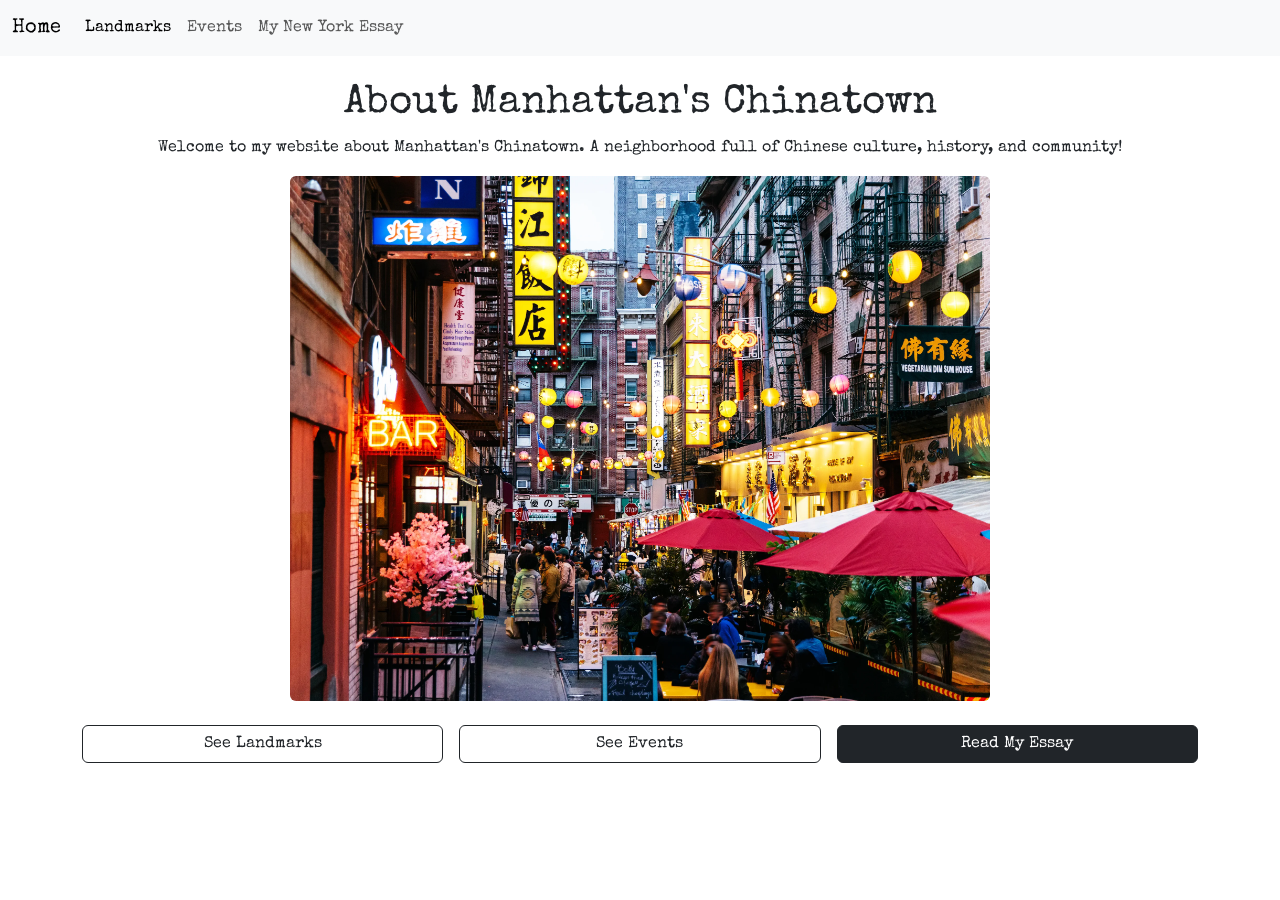
<file: homepage/index.html>
<!DOCTYPE html>

<html lang="en">
    <head>
       <link href="https://cdn.jsdelivr.net/npm/bootstrap@5.2.3/dist/css/bootstrap.min.css" rel="stylesheet" integrity="sha384-rbsA2VBKQhggwzxH7pPCaAqO46MgnOM80zW1RWuH61DGLwZJEdK2Kadq2F9CUG65" crossorigin="anonymous">
        <script src="https://cdn.jsdelivr.net/npm/bootstrap@5.2.3/dist/js/bootstrap.bundle.min.js" integrity="sha384-kenU1KFdBIe4zVF0s0G1M5b4hcpxyD9F7jL+jjXkk+Q2h455rYXK/7HAuoJl+0I4" crossorigin="anonymous"></script>
       <link rel="preconnect" href="https://fonts.googleapis.com">
        <link rel="preconnect" href="https://fonts.gstatic.com" crossorigin>
        <link href="https://fonts.googleapis.com/css2?family=Delius&family=Playwrite+NZ+Basic+Guides&family=Special+Elite&display=swap" rel="stylesheet">
        <link href="styles.css" rel="stylesheet">
        <title>Jeffrey's Chinatown</title>
    </head>
    <body class="center">
       <nav class="navbar navbar-expand-lg bg-light">
  <div class="container-fluid">
    <a class="navbar-brand" href="index.html">Home</a>
    <button class="navbar-toggler" type="button" data-bs-toggle="collapse" data-bs-target="#navbarNavAltMarkup" aria-controls="navbarNavAltMarkup" aria-expanded="false" aria-label="Toggle navigation">
      <span class="navbar-toggler-icon"></span>
    </button>
    <div class="collapse navbar-collapse" id="navbarNavAltMarkup">
      <div class="navbar-nav">
        <a class="nav-link active" aria-current="page" href="landmarks.html">Landmarks</a>
        <a class="nav-link" href="events.html">Events</a>
        <a class="nav-link" href="essay.html">My New York Essay</a>
      </div>
    </div>
  </div>
</nav>


<main class="container my-4">
  <h1 class="mt-2">About Manhattan's Chinatown</h1>


  <p class=>Welcome to my website about Manhattan's Chinatown. A neighborhood full of Chinese culture, history, and community!
</p>

<img id="index" class="img-fluid rounded mb-4" alt="Chinatown street" src="town.jpeg">

      <div class="row g-3">
        <div class="col-md-4">
          <a class="btn btn-outline-dark w-100" href="landmarks.html">See Landmarks</a>
        </div>
        <div class="col-md-4">
          <a class="btn btn-outline-dark w-100" href="events.html">See Events</a>
        </div>
        <div class="col-md-4">
          <a class="btn btn-dark w-100" href="essay.html">Read My Essay</a>
        </div>
      </div>




</main>
    </body>
</html>
</file>
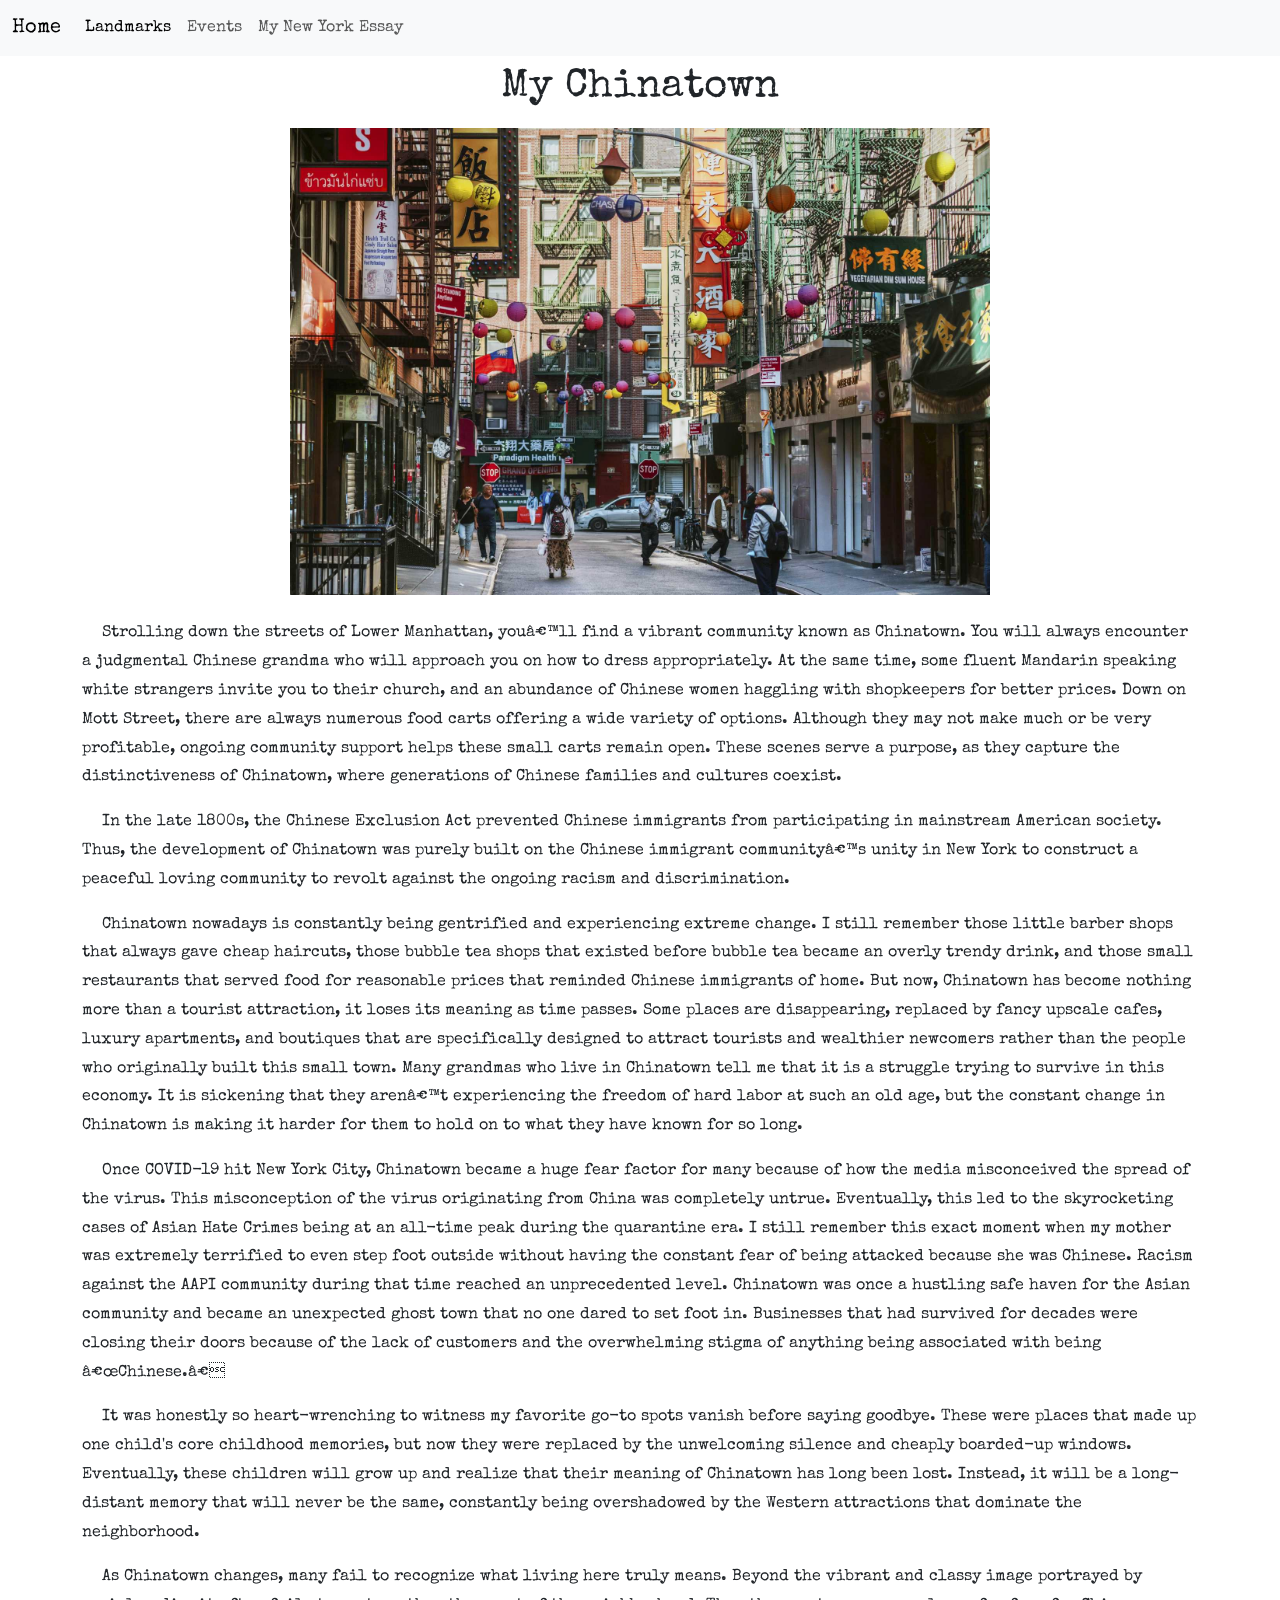
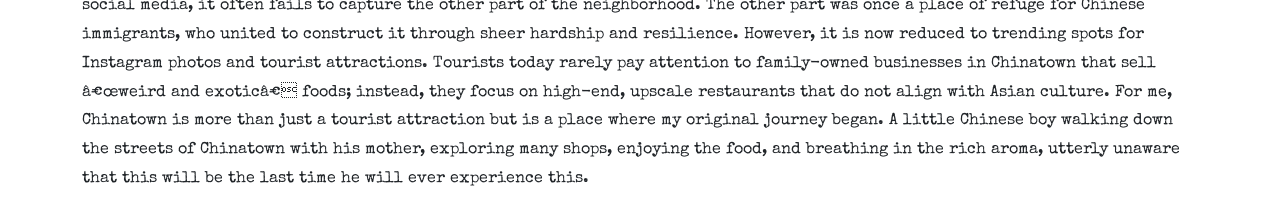
<file: homepage/essay.html>
<!DOCTYPE html>

<html lang="en">
    <head>
        <link href="https://cdn.jsdelivr.net/npm/bootstrap@5.2.3/dist/css/bootstrap.min.css" rel="stylesheet" integrity="sha384-rbsA2VBKQhggwzxH7pPCaAqO46MgnOM80zW1RWuH61DGLwZJEdK2Kadq2F9CUG65" crossorigin="anonymous">
        <script src="https://cdn.jsdelivr.net/npm/bootstrap@5.2.3/dist/js/bootstrap.bundle.min.js" integrity="sha384-kenU1KFdBIe4zVF0s0G1M5b4hcpxyD9F7jL+jjXkk+Q2h455rYXK/7HAuoJl+0I4" crossorigin="anonymous"></script>
       <link rel="preconnect" href="https://fonts.googleapis.com">
        <link rel="preconnect" href="https://fonts.gstatic.com" crossorigin>
        <link href="https://fonts.googleapis.com/css2?family=Delius&family=Playwrite+NZ+Basic+Guides&family=Special+Elite&display=swap" rel="stylesheet">
        <link href="styles.css" rel="stylesheet">
        <title>Jeffrey's Chinatown</title>
    </head>
    <body class="center">
       <nav class="navbar navbar-expand-lg bg-light">
  <div class="container-fluid">
    <a class="navbar-brand" href="index.html">Home</a>
    <button class="navbar-toggler" type="button" data-bs-toggle="collapse" data-bs-target="#navbarNavAltMarkup" aria-controls="navbarNavAltMarkup" aria-expanded="false" aria-label="Toggle navigation">
      <span class="navbar-toggler-icon"></span>
    </button>
    <div class="collapse navbar-collapse" id="navbarNavAltMarkup">
      <div class="navbar-nav">
        <a class="nav-link active" aria-current="page" href="landmarks.html">Landmarks</a>
        <a class="nav-link" href="events.html">Events</a>
        <a class="nav-link" href="essay.html">My New York Essay</a>
      </div>
    </div>
  </div>
</nav>
    </body>


    <h1 class="mt-2">My Chinatown

</h1>
    <img id="chinatown" alt="Chinatown" class="mb-4 mt-2" src="photo.jpeg">
    <div id="essay" class = "container">
      <p> Strolling down the streets of Lower Manhattan, you’ll find a vibrant community known as Chinatown. You will always encounter a judgmental Chinese grandma who will approach you on how to dress appropriately. At the same time, some fluent Mandarin speaking white strangers invite you to their church, and an abundance of Chinese women haggling with shopkeepers for better prices. Down on Mott Street, there are always numerous food carts offering a wide variety of options. Although they may not make much or be very profitable, ongoing community support helps these small carts remain open. These scenes serve a purpose, as they capture the distinctiveness of Chinatown, where generations of Chinese families and cultures coexist.
      </p>
      <p> In the late 1800s, the Chinese Exclusion Act prevented Chinese immigrants from participating in mainstream American society. Thus, the development of Chinatown was purely built on the Chinese immigrant community’s unity in New York to construct a peaceful loving community to revolt against the ongoing racism and discrimination.
      </p>
      <p>Chinatown nowadays is constantly being gentrified and experiencing extreme change. I still remember those little barber shops that always gave cheap haircuts, those bubble tea shops that existed before bubble tea became an overly trendy drink, and those small restaurants that served food for reasonable prices that reminded Chinese immigrants of home. But now, Chinatown has become nothing more than a tourist attraction, it loses its meaning as time passes. Some places are disappearing, replaced by fancy upscale cafes, luxury apartments, and boutiques that are specifically designed to attract tourists and wealthier newcomers rather than the people who originally built this small town. Many grandmas who live in Chinatown tell me that it is a struggle trying to survive in this economy. It is sickening that they aren’t experiencing the freedom of hard labor at such an old age, but the constant change in Chinatown is making it harder for them to hold on to what they have known for so long.
      </p>
      <p> Once COVID-19 hit New York City, Chinatown became a huge fear factor for many because of how the media misconceived the spread of the virus. This misconception of the virus originating from China was completely untrue. Eventually, this led to the skyrocketing cases of Asian Hate Crimes being at an all-time peak during the quarantine era. I still remember this exact moment when my mother was extremely terrified to even step foot outside without having the constant fear of being attacked because she was Chinese. Racism against the AAPI community during that time reached an unprecedented level. Chinatown was once a hustling safe haven for the Asian community and became an unexpected ghost town that no one dared to set foot in. Businesses that had survived for decades were closing their doors because of the lack of customers and the overwhelming stigma of anything being associated with being “Chinese.”
      </p>
      <p>
        It was honestly so heart-wrenching to witness my favorite go-to spots vanish before saying goodbye. These were places that made up one child's core childhood memories, but now they were replaced by the unwelcoming silence and cheaply boarded-up windows. Eventually, these children will grow up and realize that their meaning of Chinatown has long been lost. Instead, it will be a long-distant memory that will never be the same, constantly being overshadowed by the Western attractions that dominate the neighborhood.
      </p>
      <p>
        As Chinatown changes, many fail to recognize what living here truly means. Beyond the vibrant and classy image portrayed by social media, it often fails to capture the other part of the neighborhood. The other part was once a place of refuge for Chinese immigrants, who united to construct it through sheer hardship and resilience. However, it is now reduced to trending spots for Instagram photos and tourist attractions. Tourists today rarely pay attention to family-owned businesses in Chinatown that sell “weird and exotic” foods; instead, they focus on high-end, upscale restaurants that do not align with Asian culture. For me, Chinatown is more than just a tourist attraction but is a place where my original journey began. A little Chinese boy walking down the streets of Chinatown with his mother, exploring many shops, enjoying the food, and breathing in the rich aroma, utterly unaware that this will be the last time he will ever experience this.
      </p>
    </div>
</html>
</file>
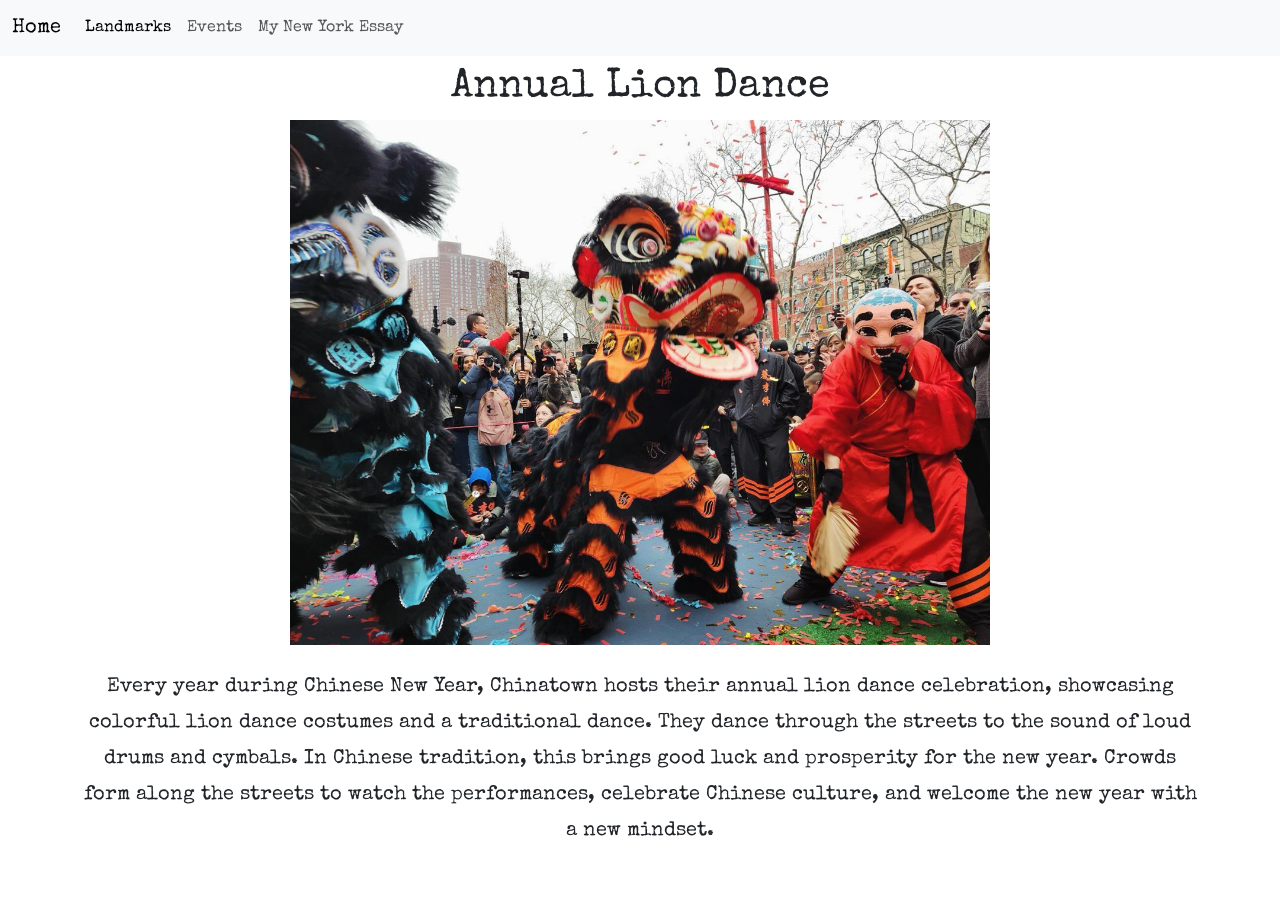
<file: homepage/events.html>
<!DOCTYPE html>

<html lang="en">
    <head>
       <link href="https://cdn.jsdelivr.net/npm/bootstrap@5.2.3/dist/css/bootstrap.min.css" rel="stylesheet" integrity="sha384-rbsA2VBKQhggwzxH7pPCaAqO46MgnOM80zW1RWuH61DGLwZJEdK2Kadq2F9CUG65" crossorigin="anonymous">
        <script src="https://cdn.jsdelivr.net/npm/bootstrap@5.2.3/dist/js/bootstrap.bundle.min.js" integrity="sha384-kenU1KFdBIe4zVF0s0G1M5b4hcpxyD9F7jL+jjXkk+Q2h455rYXK/7HAuoJl+0I4" crossorigin="anonymous"></script>
       <link rel="preconnect" href="https://fonts.googleapis.com">
        <link rel="preconnect" href="https://fonts.gstatic.com" crossorigin>
        <link href="https://fonts.googleapis.com/css2?family=Delius&family=Playwrite+NZ+Basic+Guides&family=Special+Elite&display=swap" rel="stylesheet">
        <link href="styles.css" rel="stylesheet">
        <title>Jeffrey's Chinatown</title>
    </head>
    <body class="center" >
       <nav class="navbar navbar-expand-lg bg-light">
  <div class="container-fluid">
    <a class="navbar-brand" href="index.html">Home</a>
    <button class="navbar-toggler" type="button" data-bs-toggle="collapse" data-bs-target="#navbarNavAltMarkup" aria-controls="navbarNavAltMarkup" aria-expanded="false" aria-label="Toggle navigation">
      <span class="navbar-toggler-icon"></span>
    </button>
    <div class="collapse navbar-collapse" id="navbarNavAltMarkup">
      <div class="navbar-nav">
        <a class="nav-link active" aria-current="page" href="landmarks.html">Landmarks</a>
        <a class="nav-link" href="events.html">Events</a>
        <a class="nav-link" href="essay.html">My New York Essay</a>
      </div>
    </div>
  </div>
</nav>



<h1 class="mt-2 text-center">Annual Lion Dance</h1>

<img id="lion" alt="Lion Dance" class="mb-4 mt-2" src="lion.jpeg">

<div class="container">
<p class="eventP">
  Every year during Chinese New Year, Chinatown hosts their annual lion dance celebration, showcasing colorful lion dance costumes and a traditional dance. They dance through the streets to the sound of loud drums and cymbals. In Chinese tradition, this brings good luck and prosperity for the new year. Crowds form along the streets to watch the performances, celebrate Chinese culture, and welcome the new year with a new mindset.
</p>
</div>



    </body>
</html>
</file>
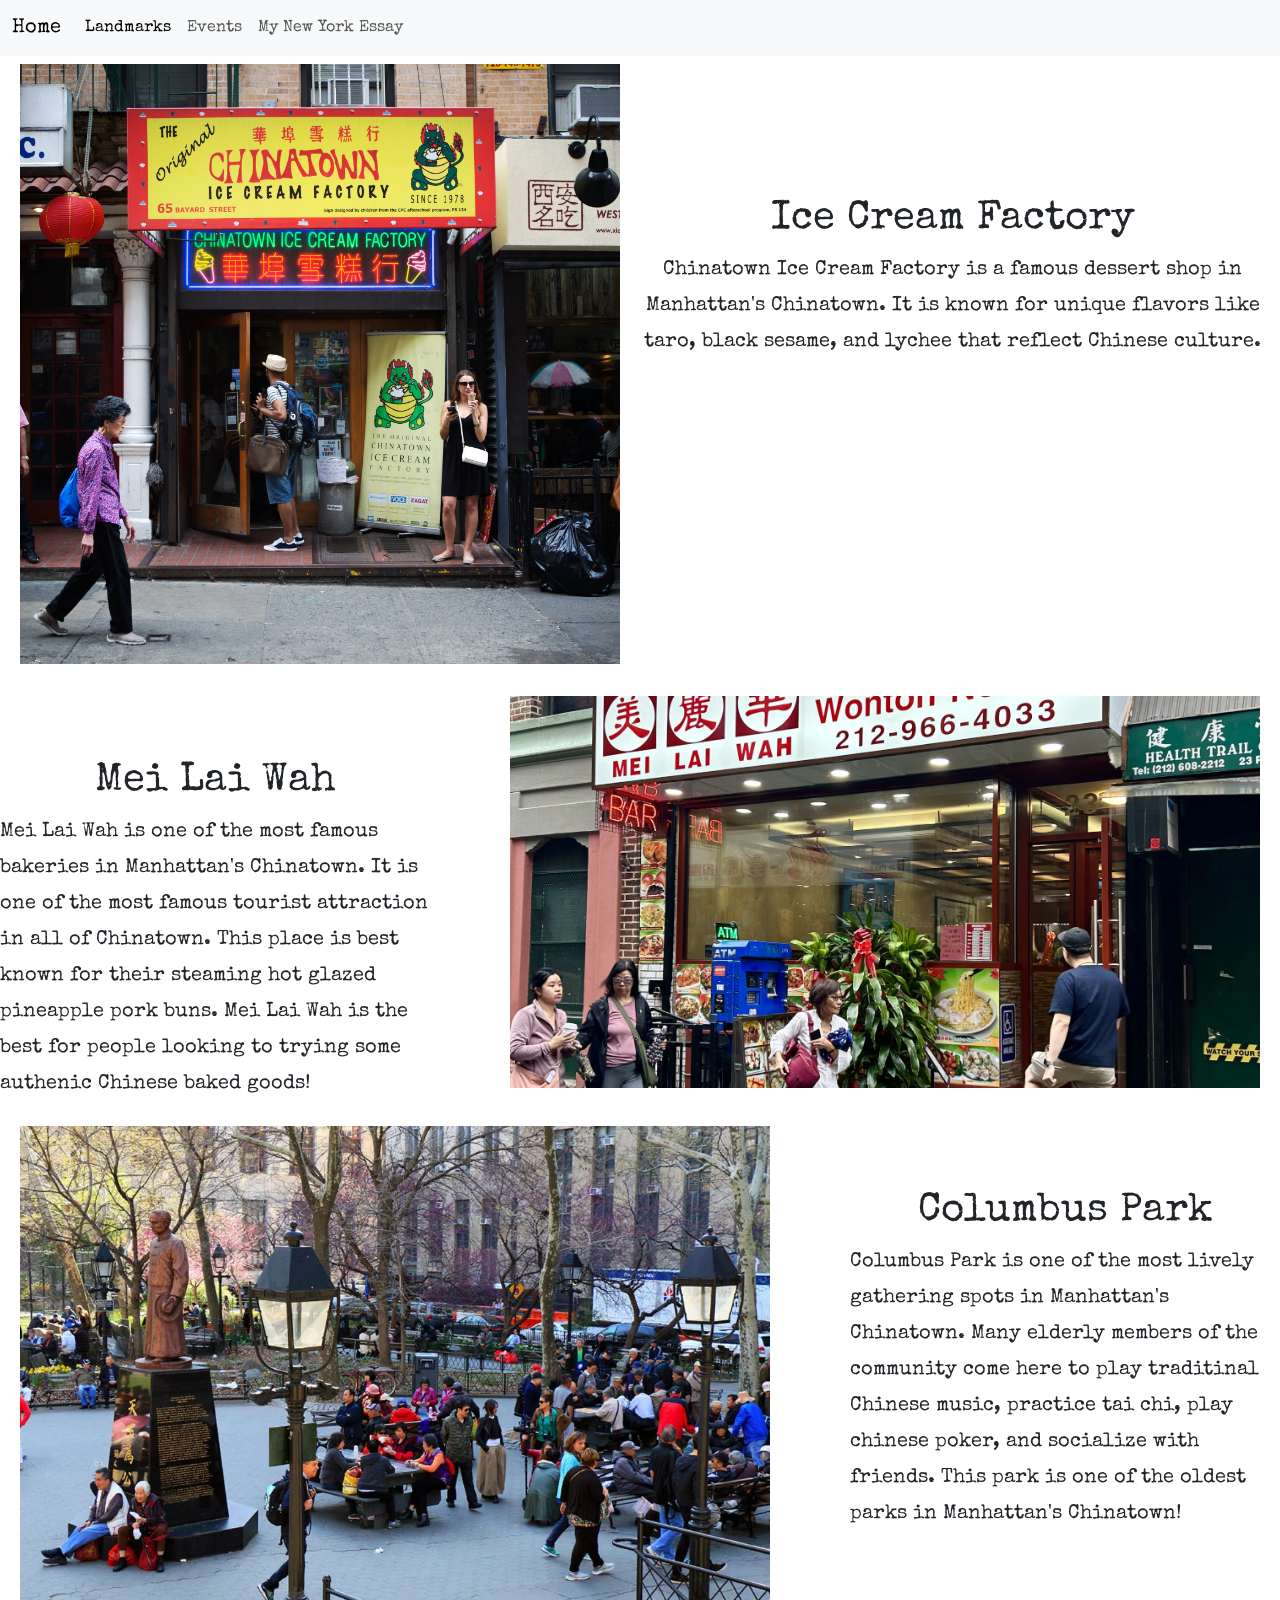
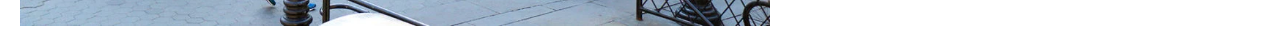
<file: homepage/landmarks.html>
<!DOCTYPE html>

<html lang="en">
    <head>
      <link href="https://cdn.jsdelivr.net/npm/bootstrap@5.2.3/dist/css/bootstrap.min.css" rel="stylesheet" integrity="sha384-rbsA2VBKQhggwzxH7pPCaAqO46MgnOM80zW1RWuH61DGLwZJEdK2Kadq2F9CUG65" crossorigin="anonymous">
        <script src="https://cdn.jsdelivr.net/npm/bootstrap@5.2.3/dist/js/bootstrap.bundle.min.js" integrity="sha384-kenU1KFdBIe4zVF0s0G1M5b4hcpxyD9F7jL+jjXkk+Q2h455rYXK/7HAuoJl+0I4" crossorigin="anonymous"></script>
       <link rel="preconnect" href="https://fonts.googleapis.com">
        <link rel="preconnect" href="https://fonts.gstatic.com" crossorigin>
        <link href="https://fonts.googleapis.com/css2?family=Delius&family=Playwrite+NZ+Basic+Guides&family=Special+Elite&display=swap" rel="stylesheet">
        <link href="styles.css" rel="stylesheet">
        <title>Jeffrey's Chinatown</title>
    </head>
    <body>
       <nav class="navbar navbar-expand-lg bg-light">
  <div class="container-fluid">
    <a class="navbar-brand" href="index.html">Home</a>
    <button class="navbar-toggler" type="button" data-bs-toggle="collapse" data-bs-target="#navbarNavAltMarkup" aria-controls="navbarNavAltMarkup" aria-expanded="false" aria-label="Toggle navigation">
      <span class="navbar-toggler-icon"></span>
    </button>
    <div class="collapse navbar-collapse" id="navbarNavAltMarkup">
      <div class="navbar-nav">
        <a class="nav-link active" aria-current="page" href="landmarks.html">Landmarks</a>
        <a class="nav-link" href="events.html">Events</a>
        <a class="nav-link" href="essay.html">My New York Essay</a>
      </div>
    </div>
  </div>
</nav>



<img id="ice" alt="Ice" class="mb-4 mt-2" src="Ice.jpeg">

<h2 class="icetitle">Ice Cream Factory</h2>
<p class="china">
  Chinatown Ice Cream Factory is a famous dessert shop in Manhattan's Chinatown. It is known for unique flavors like taro, black sesame, and lychee that reflect Chinese culture.
</p>

<div style="clear: both;"></div>

<img id="mei" alt="Mei" class="mb-4 mt-2" src="mei.jpeg">

<h2 class="meiT">Mei Lai Wah</h2>

<p class="meiP">
  Mei Lai Wah is one of the most famous bakeries in Manhattan's Chinatown. It is one of the most famous tourist attraction in all of Chinatown. This place is best known for their steaming hot glazed pineapple pork buns. Mei Lai Wah is the best for people looking to trying some authenic Chinese baked goods!
</p>

<div style="clear: both;"></div>

<img id="park" alt="Columbus Park" class="mb-4 mt-2" src="park.jpeg">

<h2 class="parkT">Columbus Park</h2>

<p class="parkP">
  Columbus Park is one of the most lively gathering spots in Manhattan's Chinatown. Many elderly members of the community come here to play traditinal Chinese music, practice tai chi, play chinese poker, and socialize with friends. This park is one of the oldest parks in Manhattan's Chinatown!
</p>





    </body>
</html>
</file>
<file: homepage/styles.css>
#chinatown{
    width: 700px;
}
.center{
    text-align: center;
}



#essay{
    text-align:left;
    text-indent: 20px;
    line-height: 1.8;
    font-family: "Special Elite", system-ui;
}


#ice{
    width: 600px;
    display: block;
    margin-left: 20px;
    float: left;
    margin-right: 5px;

}


.china{

    text-align: center;

    font-size: 20px;
    line-height: 1.8;

}

.icetitle{
    text-align: center;
    font-size: 40px;
    margin-top: 140px;
}

body{
     font-family: "Special Elite", system-ui;
}

#landmarks{
     width: 700px;

}
.center{
    text-align: center;
}


#mei{
     width: 750px;
    display: block;
    margin-left: 80px;
    float: right;
    margin-right: 20px;
}

.meiT{
    text-align: center;
    font-size: 40px;
    margin-top: 70px;
}

.meiP{
    font-size: 20px;
    line-height: 1.8;
}

#park{
    width: 750px;
    display: block;
    margin-right: 80px;
    float: left;
    margin-left: 20px;
}

.parkT{
    text-align: center;
    font-size: 40px;
    margin-top: 70px;
}

.parkP{
    font-size: 20px;
    line-height: 1.8;
}


#index{
  width: 700px;
  display: block;
  margin: 0 auto;
}
.center{
    text-align: center;
    font-family: "Special Elite", system-ui;
}


#lion{
    width: 700px;
    display: block;
    margin-left: auto;
    margin-right: auto;
}

.eventP{
    font-size: 20px;
    line-height: 1.8;
    text-align: center;
}
</file>
